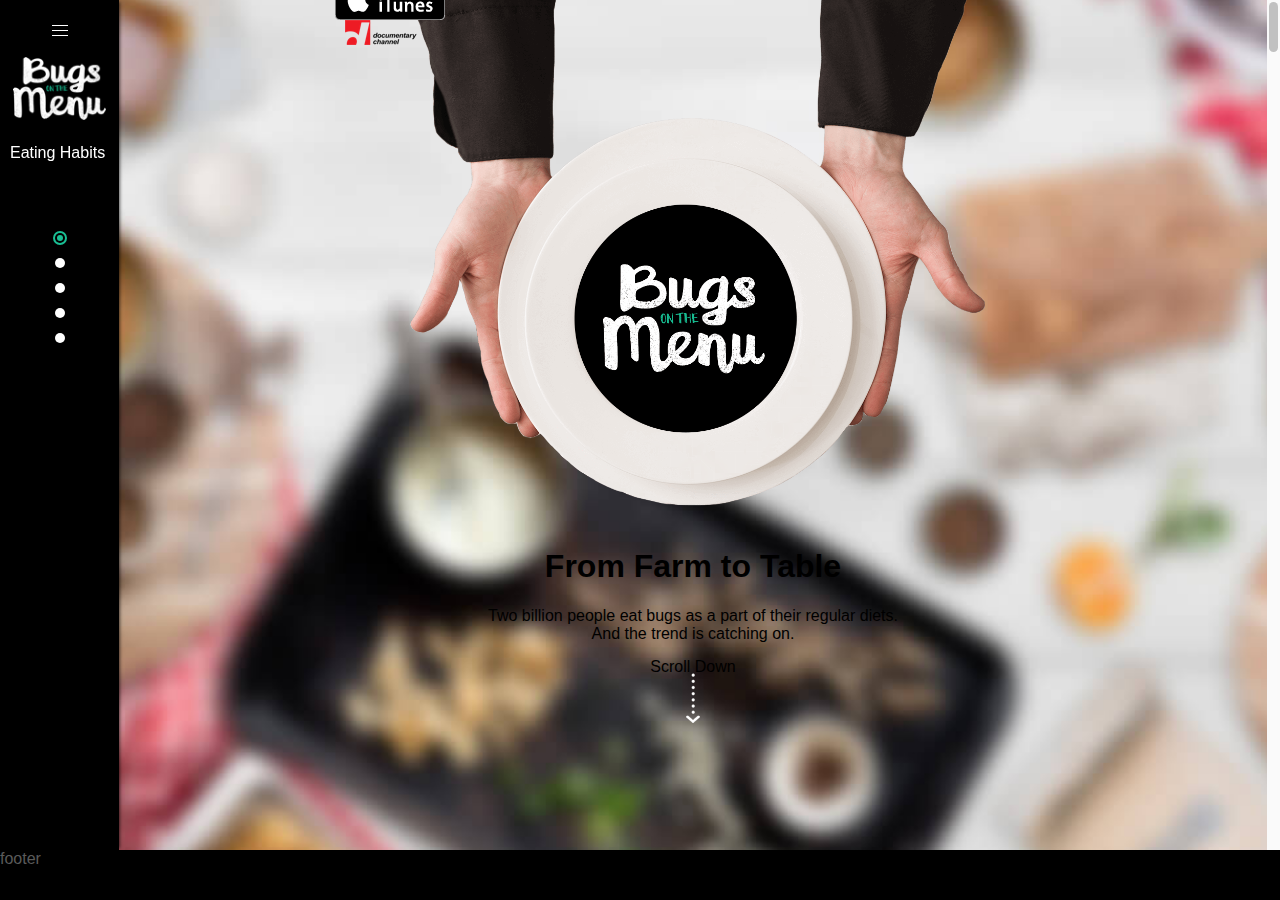
<file: index.html>
<!DOCTYPE html>
<html lang="en">
<head>
    <meta charset="UTF-8">
    <title>bugsMenu</title>
    <link rel="stylesheet" href="css/reset.css">
    <link rel="stylesheet" href="css/menu-footer-bar.css">
    <link rel="stylesheet" href="css/content.css">
</head>
<body>
    <div class="navBar">
        <div id="burger">
            <div id="burger-container">
                <div class="burger-strip"></div>
                <div class="burger-strip"></div>
                <div class="burger-strip"></div>
            </div>
        </div>
        <a href="/intro" class="navbarLogo"></a>
        <div class="navbarCurrentSection">Eating Habits</div>
        <div class="navbarNavigation">
            <div class="navigationSection">
                <div class="subsection">
                    <div class="outerCircle">
                        <div class="circle"></div>
                    </div>
                </div>
            </div>
            <div class="navigationSection">
                <div class="subsection">
                    <div class="outerCircle">
                        <div class="circle"></div>
                    </div>
                </div>
                <div class="subsection">
                    <div class="outerCircle">
                        <div class="circle"></div>
                    </div>
                </div>
                <div class="subsection">
                    <div class="outerCircle">
                        <div class="circle"></div>
                    </div>
                </div>
                <div class="subsection">
                    <div class="outerCircle">
                        <div class="circle"></div>
                    </div>
                </div>
                <div class="subsection">
                    <div class="outerCircle">
                        <div class="circle"></div>
                    </div>
                </div>
                <div class="subsection">
                    <div class="outerCircle">
                        <div class="circle"></div>
                    </div>
                </div>
                <div class="subsection">
                    <div class="outerCircle">
                        <div class="circle"></div>
                    </div>
                </div>
            </div>
            <div class="navigationSection">
                <div class="subsection">
                    <div class="outerCircle">
                        <div class="circle"></div>
                    </div>
                </div>
                <div class="subsection">
                    <div class="outerCircle">
                        <div class="circle"></div>
                    </div>
                </div>
                <div class="subsection">
                    <div class="outerCircle">
                        <div class="circle"></div>
                    </div>
                </div>
                <div class="subsection">
                    <div class="outerCircle">
                        <div class="circle"></div>
                    </div>
                </div>
                <div class="subsection">
                    <div class="outerCircle">
                        <div class="circle"></div>
                    </div>
                </div>
                <div class="subsection">
                    <div class="outerCircle">
                        <div class="circle"></div>
                    </div>
                </div>
                <div class="subsection">
                    <div class="outerCircle">
                        <div class="circle"></div>
                    </div>
                </div>
                <div class="subsection">
                    <div class="outerCircle">
                        <div class="circle"></div>
                    </div>
                </div>
            </div>
            <div class="navigationSection">
                <div class="subsection">
                    <div class="outerCircle">
                        <div class="circle"></div>
                    </div>
                </div>
                <div class="subsection">
                    <div class="outerCircle">
                        <div class="circle"></div>
                    </div>
                </div>
                <div class="subsection">
                    <div class="outerCircle">
                        <div class="circle"></div>
                    </div>
                </div>
                <div class="subsection">
                    <div class="outerCircle">
                        <div class="circle"></div>
                    </div>
                </div>
                <div class="subsection">
                    <div class="outerCircle">
                        <div class="circle"></div>
                    </div>
                </div>
                <div class="subsection">
                    <div class="outerCircle">
                        <div class="circle"></div>
                    </div>
                </div>
                <div class="subsection">
                    <div class="outerCircle">
                        <div class="circle"></div>
                    </div>
                </div>
            </div>
            <div class="navigationSection">
                <div class="subsection">
                    <div class="outerCircle">
                        <div class="circle"></div>
                    </div>
                </div>
            </div>
        </div>
    </div>
    <div class="content">
        <div class="scroll">
            <div class="screen">
                <div data-offset="7" class="bg"></div>
                <div class="landing-container">
                    <div data-offset="15" class="landing-logo">
                        <a href="">
                            <div class="iTunesLogo"></div>
                        </a>
                        <a href="">
                            <div class="documentaryChannel"></div>
                        </a>
                    </div>
                    <div data-offset="20" class="landing-text">
                        <h1>From Farm to Table</h1>
                        <p class="description">
                            Two billion people eat bugs as a part of their regular diets.
                            <br>
                            And the trend is catching on.
                        </p>
                    </div>
                    <div data-offset="15" class="landing-scroll">
                        <div class="scrollText">Scroll Down</div>
                        <div class="scrollBtn"></div>
                    </div>
                </div>
            </div>
            <div class="screen">2-1</div>
            <div class="screen">2-2</div>
            <div class="screen">2-3</div>
            <div class="screen">2-4</div>
            <div class="screen">2-5</div>
            <div class="screen">2-6</div>
            <div class="screen">2-7</div>
            <div class="screen">3-1</div>
            <div class="screen">3-2</div>
            <div class="screen">3-3</div>
            <div class="screen">3-4</div>
            <div class="screen">3-5</div>
            <div class="screen">3-6</div>
            <div class="screen">3-7</div>
            <div class="screen">3-8</div>
            <div class="screen">4-1</div>
            <div class="screen">4-2</div>
            <div class="screen">4-3</div>
            <div class="screen">4-4</div>
            <div class="screen">4-5</div>
            <div class="screen">4-6</div>
            <div class="screen">4-7</div>
            <div class="screen">5</div>
        </div>
    </div>
    <div class="scrollbar">
        <div class="outer">
            <div class="inner"></div>
        </div>
    </div>
    <div class="footer">footer</div>

    <script src="js/mTween.js"></script>
    <script src="js/index.js"></script>
    <script src="js/scroll.js"></script>
    <script src="js/content/landing.js"></script>
</body>
</html>
</file>
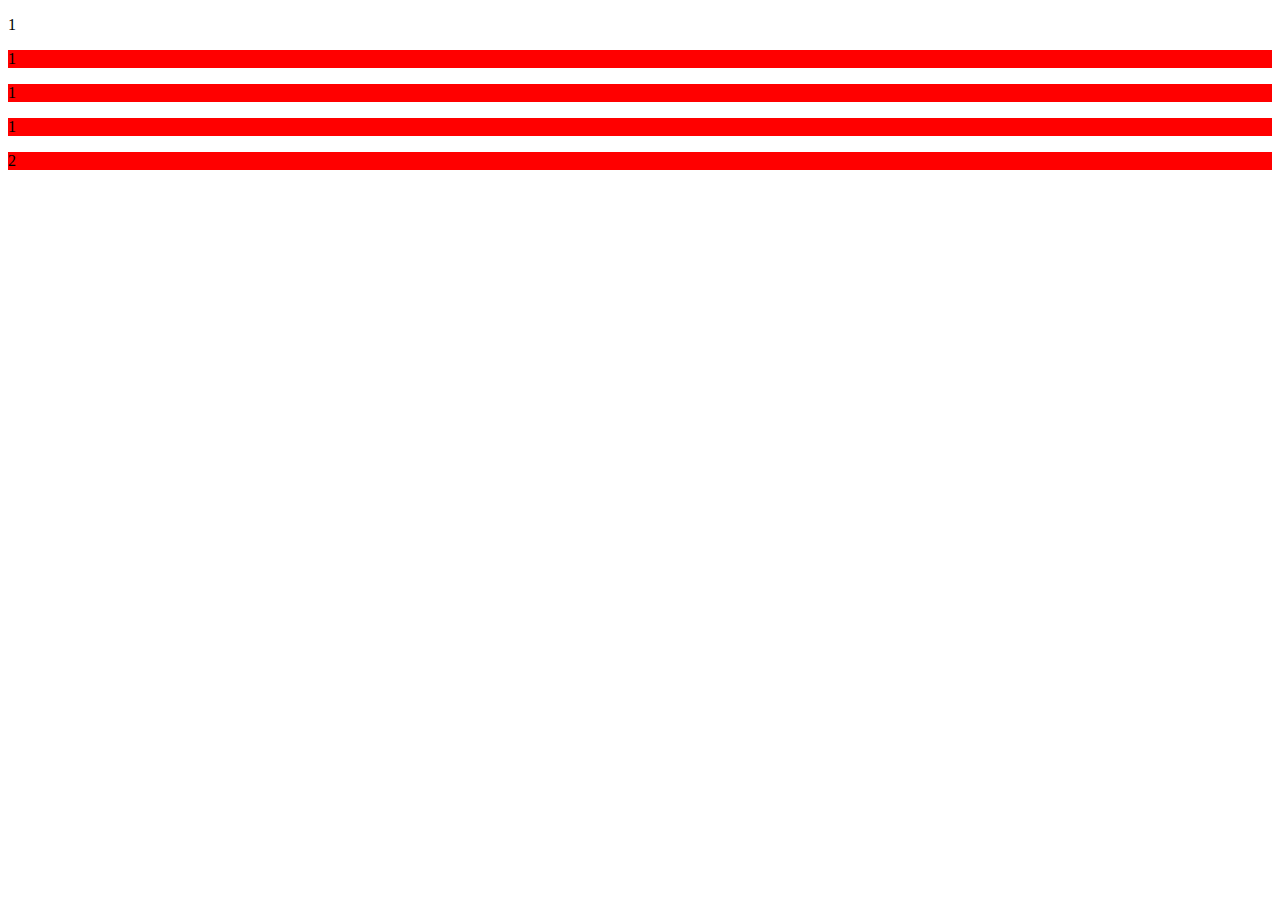
<file: test2.html>
<!DOCTYPE html>
<html lang="en">
<head>
    <meta charset="UTF-8">
    <title>zzzrd</title>
    <style>
        /*#list p:nth-of-type(1)~p{*/
            /*background-color: #f00;*/
        /*}*/

        /*#list *:not(p){
            background-color: #f00;
        }*/
        #list p:nth-of-type(1)~* {
            background-color: red;
        }
    </style>
</head>
<body>
<div id="list">
    <p>1</p>
    <p>1</p>
    <p>1</p>
    <p>1</p>
    <div>2</div>
</div>
</body>
</html>
</file>
<file: css/menu-footer-bar.css>
.navBar {
    position: fixed;
    left: 0;
    top: 0;
    width: 119px;
    height: calc(100% - 50px);
    background-color: #000;
    z-index: 1500;
    box-shadow: 3px 0 3px -2px rgba(0,0,0,0.6);
    color: #5a5a5a;
}
.navBar .navbarLogo {
    background: url(../assets/menu/navbarLogo.png) center 100%/contain no-repeat;
    display: block;
    width: 93px;
    height: 65px;
    cursor: pointer;
    margin: 55px auto 0;
}
.navBar .navbarCurrentSection {
    font-weight: 500;
    height: 10%;
    line-height: 1.65625rem;
    color: #fff;
    padding: 20px 10px 0;
}



#burger {
    position: fixed;
    left: 40px;
    top: 10px;
    width: 40px;
    height: 40px;
    background-color: #000;
    transition: all 1.5s cubic-bezier(0.77, 0, 0.175, 1);
    cursor: pointer;
    z-index: 9
}
#burger-container {
    position: absolute;
    left: 0;
    top: 0;
    width: 100%;
    height: 100%;
    overflow: hidden
}
#burger-container:before,#burger-container:after {
    content: '';
    position: absolute;
    left: 0;
    top: 0;
    width: 100%;
    height: 100%;
    z-index: 0
}

#burger-container:before {
    background-color: #6d6d6d;
    transform: translateX(-100%);
    transition: all 0.8s cubic-bezier(0.77, 0, 0.175, 1)
}

#burger-container:after {
    background-color: rgb(231,165,24);
    transform: translateX(-200%);
    transition: all 0.8s cubic-bezier(0.77, 0, 0.175, 1)
}

.burger-strip {
    position: absolute;
    left: 12px;
    width: 16px;
    height: 1px;
    background-color: #fff;
    transition: all 0.8s cubic-bezier(0.77, 0, 0.175, 1);
    z-index: 1
}

.burger-strip:nth-child(1) {
    top: 15px
}

.burger-strip:nth-child(2) {
    top: 20px
}

.burger-strip:nth-child(3) {
    top: 25px
}


#burger.close {
    left: 100%;
    transform: translate(-55px, 0) rotate(180deg)
}

#burger.close .burger-strip:nth-child(1) {
    transform: translate(0, 5px) rotate(45deg)
}
#burger.close .burger-strip:nth-child(2) {
    transform: scale(0, 1)
}
#burger.close .burger-strip:nth-child(3) {
    transform: translate(0, -5px) rotate(-45deg)
}

#burger.hover .burger-strip {
    background-color: #19bf94;
}
#burger.hover .burger-strip:nth-child(1) {
    transform: translate(5px, 2px) rotate(45deg) scale(0.5, 1)
}
#burger.hover .burger-strip:nth-child(2) {
    transform: scale(1, 1)
}
#burger.hover .burger-strip:nth-child(3) {
    transform: translate(5px, -2px) rotate(-45deg) scale(0.5, 1)
}

#burger.hover #burger-container:before {
    transform: translateX(100%)
}
#burger.hover #burger-container:after {
    transform: translateX(0%)
}


.navigationSection .subsection {
    width:100%;
    height: 0;
    transform: scale(0);
    position: relative;
    opacity: 1;
    transition: 1s;
}
.navigationSection .subsection:first-of-type {
    height: 25px;
    transform: scale(1);
}
.navigationSection .subsection .outerCircle {
    position: absolute;
    top: calc(50% - 5px);
    left: calc(50% - 5px);
    display: block;
    width: 10px;
    height: 10px;
    cursor: pointer;
    border-radius: 50%;
    background-color: #000;
    transition: background-color .3s ease,transform .3s ease;
}
.navigationSection .subsection:first-of-type .outerCircle {
    background-color: #fff;
}
.navigationSection .subsection .circle {
    top: calc(50% - 3px);
    left: calc(50% - 3px);
    outline: 0;
    border-radius: 50%;
    cursor: pointer;
    position: absolute;
    width: 6px;
    height: 6px;
    margin: auto;
    background-color: #fff;
    -webkit-transition: background-color .3s ease,-webkit-transform .3s ease;
    transition: background-color .3s ease,transform .3s ease;
}
.navigationSection .subsection:first-of-type:hover .outerCircle {
    background-color: #e7a518;
}
.navigationSection .subsection:hover .outerCircle {
    background-color: #000;
}
.navigationSection .subsection:hover .outerCircle .circle {
    background-color: #e7a518;
}
.navigationSection .subsection .outerCircle.active {
    box-shadow: 0 0 0 2px #19bf94;
    background-color: #000 !important;
}
.navigationSection .subsection .outerCircle.active .circle {
    background-color: #19bf94;
}


.footer {
    position: fixed;
    width: 100%;
    height: 50px;
    bottom: 0;
    left: 0;
    color: #5a5a5a;
    background-color: #000;
    z-index: 1000;
}
.scrollbar {
    position: fixed;
    width: 13px;
    height: calc(100% - 50px);
    box-sizing: border-box;
    padding: 2px;
    right: 0;
    top: 0;
    z-index: 500;
    background-color: #fafafa;
}
.scrollbar .outer {
    width: 9px;
    height: 100% ;
    position: relative;
}
.scrollbar .inner {
    position: absolute;
    left: 0;
    top: 0;
    width: 100%;
    height: 60px;
    background-color: #c1c1c1;
    border-radius: 6px;
}



.content {
    width: calc(100% - 132px);
    height: calc(100% - 50px);
    position: absolute;
    background-color: rgba(0,0,0,0.4);
    margin-left: 119px;
    margin-right: 13px;
    overflow: hidden;
}
.scroll {
    position: absolute;
    left: 0;
    top: 0;
    width: 100%;
}
.screen {
    width: 100%;
    box-sizing: border-box;
    border:20px solid green;
    border-bottom-color: orangered;
    position: relative;
}
</file>
<file: css/content.css>
.screen:first-of-type {
    border:none;
}
.screen .bg {
    background: url("../assets/home/landing/landingBG.jpg") center/cover no-repeat;
    position: absolute;
    top: -15px;
    left: -15px;
    width: calc(100% + 30px);
    height: calc(100% + 30px);
}
.landing-container {
    height: 100%;
    width: 100%;
    position: absolute;
    left: 0;
    top: 0;
}
.landing-container .landing-logo {
    background: url("../assets/home/landing/landingLogo.png") center top/contain no-repeat;
    width: 62.39%;
    height: 62%;
    position: relative;
    top: -20px;
    left: calc( (100% - 62.39%) / 2 )
}
/*
<a href="">
                            <div class="iTunesLogo"></div>
                        </a>
                        <a href="">
                            <div class="documentaryChannel"></div>
                        </a>
*/
.landing-container .landing-logo .iTunesLogo {
    background: url("../assets/home/landing/itunes.png") center/cover no-repeat;
    height: 40px;
    width: 110px;
}
.landing-container .landing-logo .documentaryChannel {
    background: url("../assets/home/landing/documentaryLogo.png") center/cover no-repeat;
    width: 72px;
    height: 25px;
    margin-left: 10px;
}

.landing-container .landing-text {
    position: relative;
    top: 0;
    width: 100%;
    height: 100px;
    text-align: center;
}
.landing-container .landing-scroll {
    position: relative;
    top: 10px;
    width: 100%;
    height: 20px;
    text-align: center;
}
.landing-container .landing-scroll .scrollBtn {
    background: url("../assets/menu/arrow.png") no-repeat;
    width: 50px;
    height: 14px;
    margin: auto;
    transform: rotateZ(90deg) translateX(15px);
}
</file>
